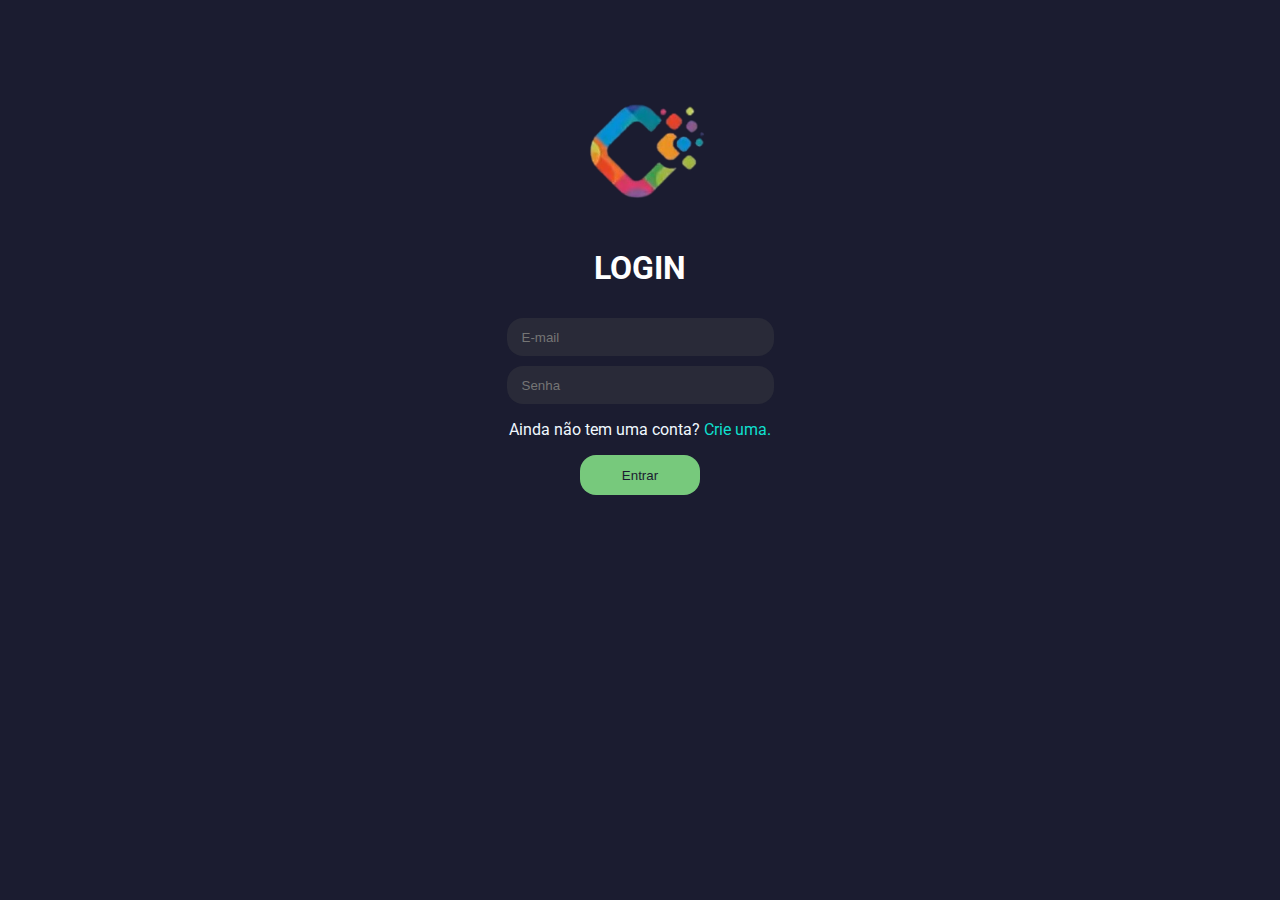
<file: index.html>
<!DOCTYPE html>
<html lang="en">
<head>
    <meta charset="UTF-8">
    <meta name="viewport" content="width=device-width, initial-scale=1.0">
    <link rel="preconnect" href="https://fonts.googleapis.com">
    <link rel="preconnect" href="https://fonts.gstatic.com" crossorigin>
    <link href="https://fonts.googleapis.com/css2?family=Roboto:ital,wght@0,100..900;1,100..900&display=swap" rel="stylesheet">
    <link rel="stylesheet" href="./css/style.css">
    <title>Tela Login</title>
    
</head>
<body>
    <div id="login">
        <div class="caixa">

            <img src="./img/logo.png" alt="logo">
            <h1> LOGIN </h1>

            <div class="email">
                <input type="email" placeholder="E-mail">
            </div>
            <div class="senha">
                <input type="password" placeholder="Senha">
            </div>
            <div class="entrar">
                <p>Ainda não tem uma conta? <a href="./cadastro.html">Crie uma.</a> </p>
                <input type="submit" value="Entrar"
            </div>
        </div>
    </div>
    










</body>
</html>
</file>
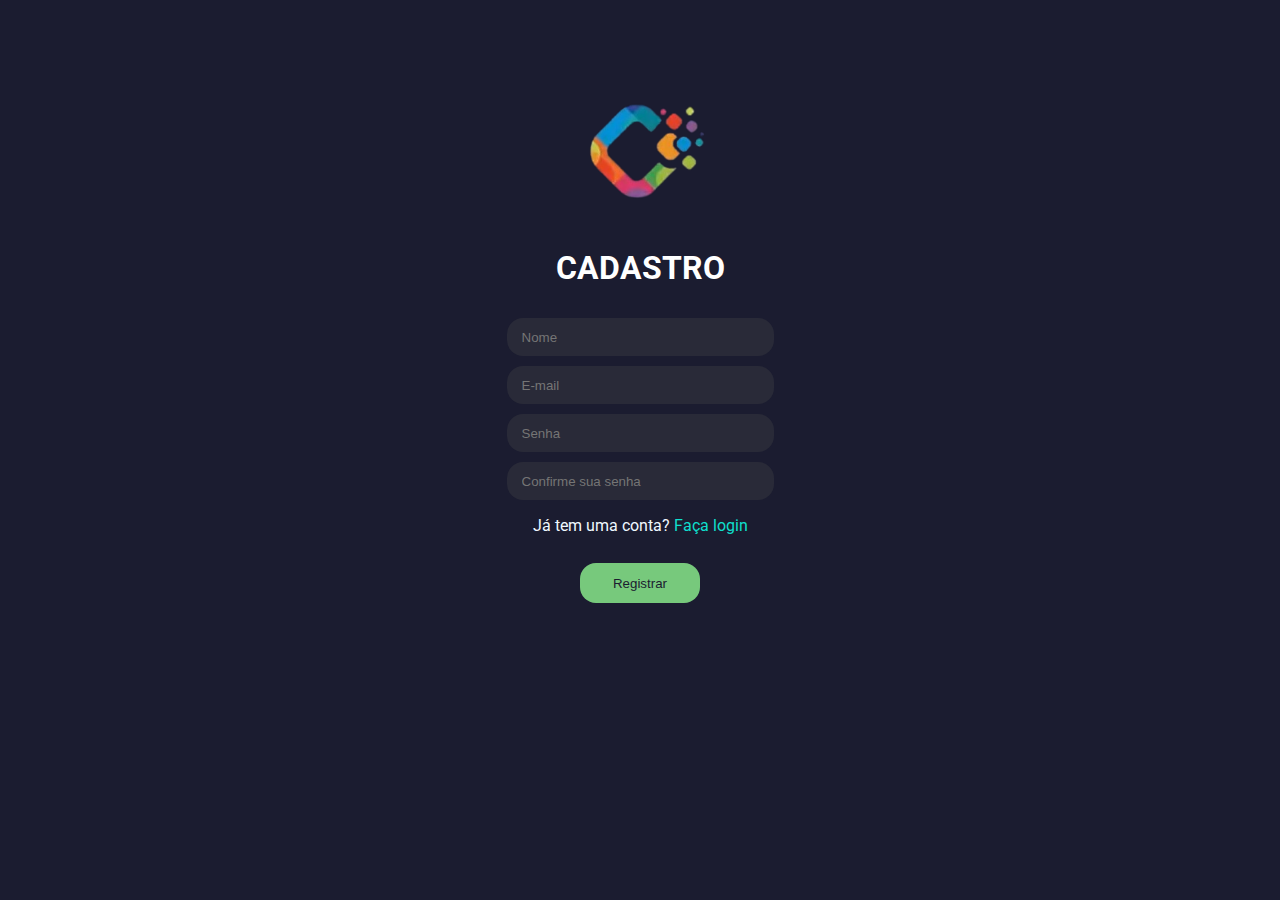
<file: cadastro.html>
<!DOCTYPE html>
<html lang="en">
<head>
    <meta charset="UTF-8">
    <meta name="viewport" content="width=device-width, initial-scale=1.0">
    <link rel="preconnect" href="https://fonts.googleapis.com">
    <link rel="preconnect" href="https://fonts.gstatic.com" crossorigin>
    <link href="https://fonts.googleapis.com/css2?family=Roboto:ital,wght@0,100..900;1,100..900&display=swap" rel="stylesheet">
    <link rel="stylesheet" href="./css/cadastro.css">
    <title>Cadastro</title>
    
</head>
<body>
    <div id="cadastro">
        <div class="caixa">

            <img src="./img/logo.png" alt="logo">
            <h1> CADASTRO </h1>

            <div class="nome">
                <input type="text" placeholder="Nome">
            </div>
            <div class="email">
                <input type="email" placeholder="E-mail">
            </div>
            <div class="senha">
                <input type="password" placeholder="Senha">
            </div>
            <div class="senha">
                <input type="password" placeholder="Confirme sua senha">
            </div>
            <div class="entrar">
                <p>Já tem uma conta? <a href="./index.html">Faça login</a> </p>
                <input type="submit" value="Registrar"
            </div>
        </div>
    </div>
    
</body>
</html>
</file>
<file: css/style.css>
body{
    /* reset */ 
    padding: 0;
    margin: 0;
    box-sizing: border-box;

    /* cores e fontes*/
    font-family: 'Roboto', sans-serif;
    background-color: #1b1c30;
    color : #fff;
}

.caixa img{
    width: 180px;
    margin-top: 65px;
}

p{
    color:aliceblue;
    
}
a{
    color:rgb(15, 223, 205);
    text-decoration: none;
   
}

/* #  é utilizado qnd é id */
/* centralizando os itens */
#login{
    text-align: center;
    justify-content: center;
    align-items: center;
}

/* . usado qnd é class */
.email input, .senha input{
    border-radius: 16px;
    border: none;
    width: 250px;
    height: 36px;
    padding-left: 15px;
    background-color: #292a38;
    color: #96979e;
    margin-top: 10px;

}

.entrar input {
    border-radius: 16px;
    background-color: #77c97c;
    color: #1b1c30;
    cursor: pointer;
    width: 120px;
    height: 40px;
    border: none;
}
</file>
<file: css/cadastro.css>
body{
    /* reset */ 
    padding: 0;
    margin: 0;
    box-sizing: border-box;

    /* cores e fontes*/
    font-family: 'Roboto', sans-serif;
    background-color: #1b1c30;
    color : #fff;
}

.caixa img{
    width: 180px;
    margin-top: 65px;
}

p{
    color:aliceblue;
    
}
a{
    color:rgb(15, 223, 205);
    text-decoration: none;
   
}

/* #  é utilizado qnd é id */
/* centralizando os itens */
#cadastro{
    text-align: center;
    justify-content: center;
    align-items: center;
}

/* . usado qnd é class */
.email input, .senha input, .nome input{
    border-radius: 16px;
    border: none;
    width: 250px;
    height: 36px;
    padding-left: 15px;
    background-color: #292a38;
    color: #96979e;

    margin-top: 10px;

}

.entrar input {
    margin-top: 12px;
    border-radius: 16px;
    background-color: #77c97c;
    color: #1b1c30;
    cursor: pointer;
    width: 120px;
    height: 40px;
    border: none;
}
</file>
